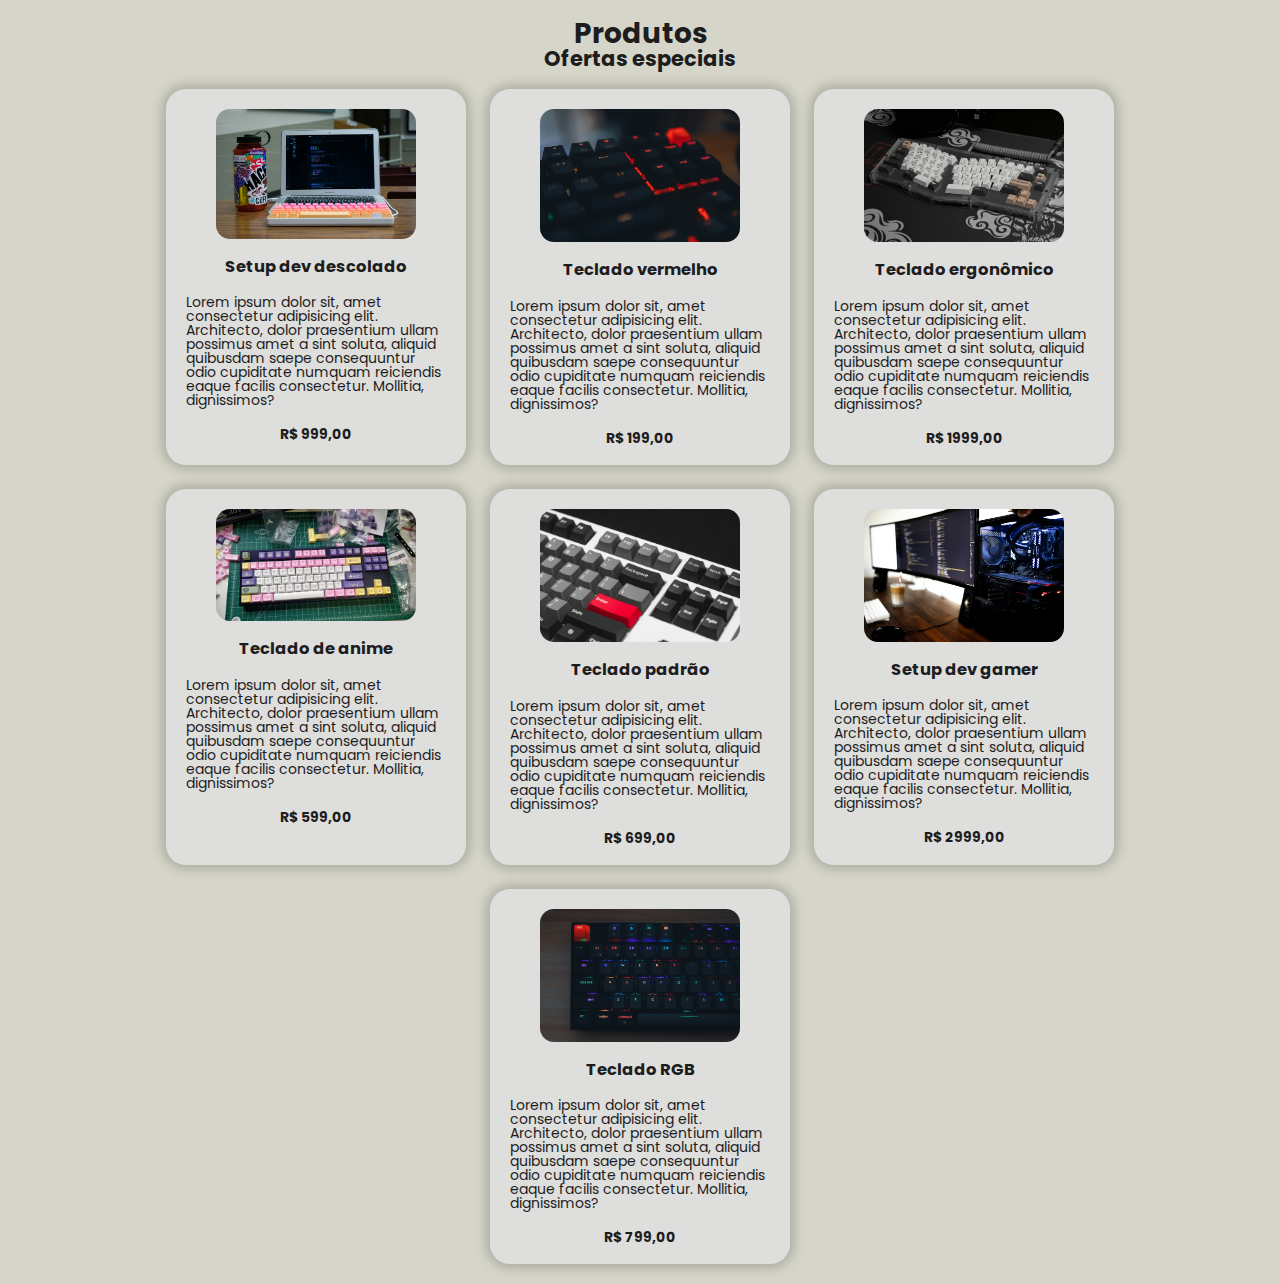
<file: cards/index.html>
<!DOCTYPE html>
<html lang="pt-br">

<head>
    <meta charset="UTF-8">
    <meta name="viewport" content="width=device-width, initial-scale=1.0">
    <title>Cards</title>

    <link rel="stylesheet" href="style.css">
</head>

<body>
    <main>
        <section>
            <h2>Produtos</h2>
            <h3>Ofertas especiais</h3>

            <div class="card-container">
                <div class="card">
                    <img src="assets/setup-1.jpg" alt="produto-1">

                    <h4>Setup dev descolado</h4>
                    <p>Lorem ipsum dolor sit, amet consectetur adipisicing elit. Architecto, dolor praesentium ullam
                        possimus amet a sint soluta, aliquid quibusdam saepe consequuntur odio cupiditate numquam
                        reiciendis eaque facilis consectetur. Mollitia, dignissimos?</p>

                    <p><strong>R$ 999,00</strong></p>
                </div>
                <div class="card">
                    <img src="assets/kb-1.jpg" alt="produto-2">

                    <h4>Teclado vermelho</h4>
                    <p>Lorem ipsum dolor sit, amet consectetur adipisicing elit. Architecto, dolor praesentium ullam
                        possimus amet a sint soluta, aliquid quibusdam saepe consequuntur odio cupiditate numquam
                        reiciendis eaque facilis consectetur. Mollitia, dignissimos?</p>

                    <p><strong>R$ 199,00</strong></p>
                </div>
                <div class="card">
                    <img src="assets/kb-2.jpg" alt="produto-3">

                    <h4>Teclado ergonômico</h4>
                    <p>Lorem ipsum dolor sit, amet consectetur adipisicing elit. Architecto, dolor praesentium ullam
                        possimus amet a sint soluta, aliquid quibusdam saepe consequuntur odio cupiditate numquam
                        reiciendis eaque facilis consectetur. Mollitia, dignissimos?</p>

                    <p><strong>R$ 1999,00</strong></p>
                </div>
                <div class="card">
                    <img src="assets/kb-3.jpg" alt="produto-4">

                    <h4>Teclado de anime</h4>
                    <p>Lorem ipsum dolor sit, amet consectetur adipisicing elit. Architecto, dolor praesentium ullam
                        possimus amet a sint soluta, aliquid quibusdam saepe consequuntur odio cupiditate numquam
                        reiciendis eaque facilis consectetur. Mollitia, dignissimos?</p>

                    <p><strong>R$ 599,00</strong></p>
                </div>
                <div class="card">
                    <img src="assets/kb-4.jpg" alt="produto-5">

                    <h4>Teclado padrão</h4>
                    <p>Lorem ipsum dolor sit, amet consectetur adipisicing elit. Architecto, dolor praesentium ullam
                        possimus amet a sint soluta, aliquid quibusdam saepe consequuntur odio cupiditate numquam
                        reiciendis eaque facilis consectetur. Mollitia, dignissimos?</p>

                    <p><strong>R$ 699,00</strong></p>
                </div>
                <div class="card">
                    <img src="assets/setup-2.jpg" alt="produto-6">

                    <h4>Setup dev gamer</h4>
                    <p>Lorem ipsum dolor sit, amet consectetur adipisicing elit. Architecto, dolor praesentium ullam
                        possimus amet a sint soluta, aliquid quibusdam saepe consequuntur odio cupiditate numquam
                        reiciendis eaque facilis consectetur. Mollitia, dignissimos?</p>

                    <p><strong>R$ 2999,00</strong></p>
                </div>
                <div class="card">
                    <img src="assets/kb-5.jpg" alt="produto-7">

                    <h4>Teclado RGB</h4>
                    <p>Lorem ipsum dolor sit, amet consectetur adipisicing elit. Architecto, dolor praesentium ullam
                        possimus amet a sint soluta, aliquid quibusdam saepe consequuntur odio cupiditate numquam
                        reiciendis eaque facilis consectetur. Mollitia, dignissimos?</p>

                    <p><strong>R$ 799,00</strong></p>
                </div>
            </div>
        </section>
    </main>
</body>

</html>
</file>
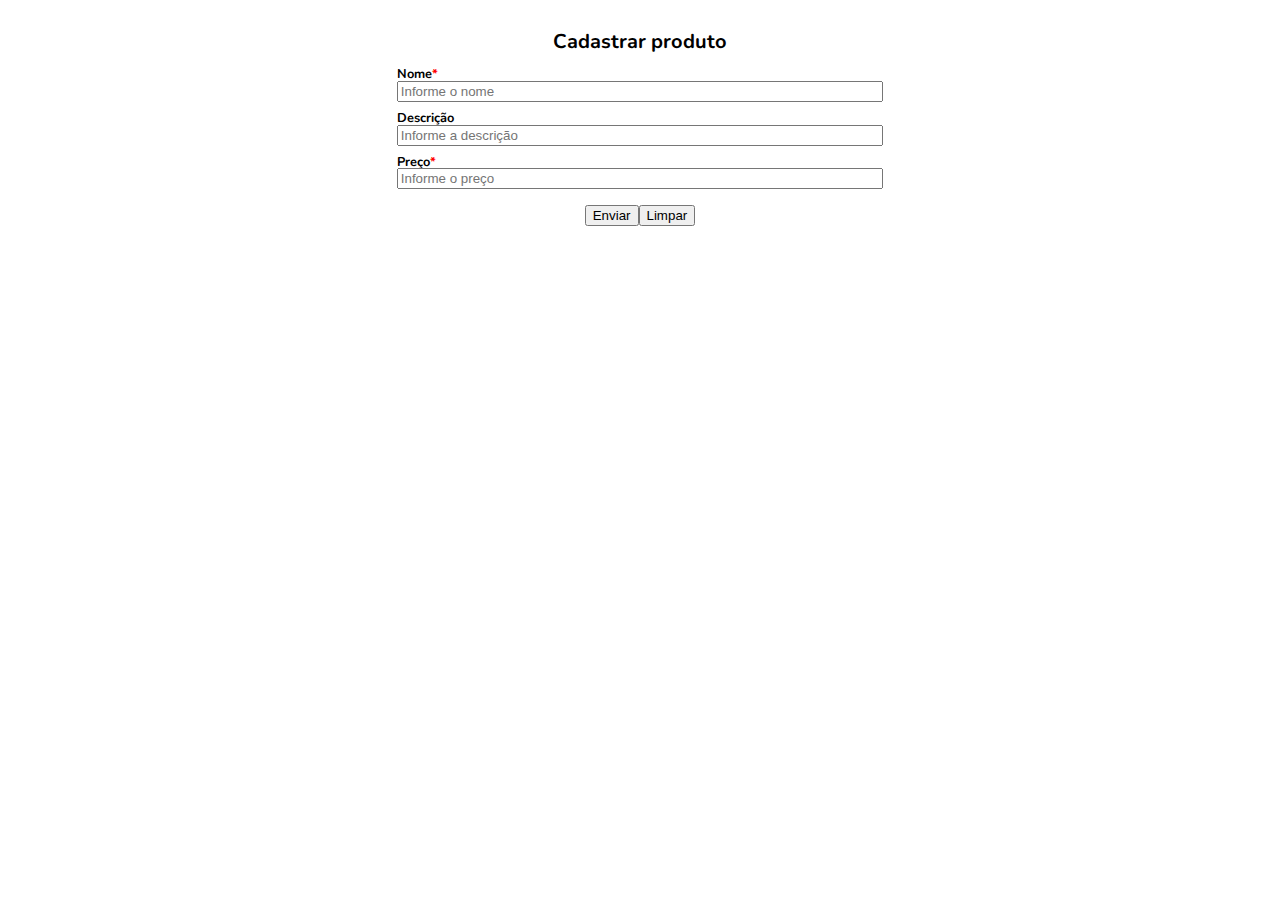
<file: form/primeiro-form.html>
<!DOCTYPE html>
<html lang="pt-br">

<head>
    <meta charset="UTF-8">
    <meta name="viewport" content="width=device-width, initial-scale=1.0">
    <title>Formulários</title>
    <script src="script.js"></script>
    <link rel="stylesheet" href="style.css">
</head>

<body>
    <main>
        <form class="form" action="">
            <div class="form-header">
                <h4>Cadastrar produto</h4>
            </div>
    
            <div class="form-content">
                <div class="form-input required">
                    <label for="nome">Nome</label>
                    <input type="text" name="nome" placeholder="Informe o nome" required>
                </div>
                <div class="form-input">
                    <label for="descricao">Descrição</label>
                    <input type="text" name="descricao" placeholder="Informe a descrição">
                </div>
                <div class="form-input required">
                    <label for="preco">Preço</label>
                    <input type="number" step="0.0" name="preco" placeholder="Informe o preço" required>
                </div>
            </div>
    
            <div class="form-action">
                <button type="button" onclick="salvarRelatorio()">Enviar</button>
                <button type="button" onclick="LimparForm()">Limpar</button>
            </div>
        <ul id="produto">
            <li>

            </li>
        </ul>
    </main>
</body>

</html>
</file>
<file: cards/style.css>
@import url('https://fonts.googleapis.com/css2?family=Poppins:ital,wght@0,100;0,200;0,300;0,400;0,500;0,600;0,700;0,800;0,900;1,100;1,200;1,300;1,400;1,500;1,600;1,700;1,800;1,900&display=swap');
@import url('reset.css');

:root {
    --cor-fundo: #d5d5c9;
    --cor-texto: #1d1d1d;
    --cor-fundo-card: #dededd;
    --fonte-padrao: 14px;
}

* {
    font-family: 'Poppins', sans-serif;
    font-size: var(--fonte-padrao);
    color: var(--cor-texto);
}

body {
    background-color: var(--cor-fundo);
}

main {
    padding: 20px;
}

h2, h3, h4, strong {
    font-weight: bold;
}

h2 {
    /* rem: relativa ao elemento root */
    font-size: 1.75rem;
    text-align: center;
}

h3 {
    /* em: relativa ao elemento pai */
    font-size: 1.5em;
    text-align: center;
}

h4 {
    font-size: 1.025rem;
}

.card-container {
    width: 80%;
    margin: 0 auto;
    margin-top: 20px;
    display: flex;
    flex-wrap: wrap;
    gap: 24px;
    justify-content: center;
}

.card-container .card {
    display: flex;
    flex-direction: column;
    align-items: center;
    gap: 20px;
    width: 260px;
    padding: 20px;
    border-radius: 20px;
    box-shadow: 0 0 12px 4px rgba(0, 0, 0, 0.2);
    background-color: var(--cor-fundo-card);
    transition: 0.4s;
}

.card-container .card:hover {
    transform: scale(1.05);
    cursor: pointer;
}

.card-container .card img {
    width: 200px;
    max-width: 200px;
    border-radius: 14px;    
}
</file>
<file: form/style.css>
@import url('https://fonts.googleapis.com/css2?family=Nunito:ital,wght@0,200..1000;1,200..1000&display=swap');
@import url('reset.css');

* {
    box-sizing: border-box;
}

body {
    font-family: "Nunito", sans-serif;
}

main {
    padding: 2rem;
}

.form {
    width: 40%;
    margin: 0 auto;
}

@media (max-width: 960px) {
    .form {
        width: 60%;
    }
}

@media (max-width: 460px) {
    .form {
        width: 100%;
    }
}

.form-header {
    margin-bottom: 1rem;
    text-align: center;
    font-weight: bold;
    font-size: 1.25rem;
}


.form-input {
    display: flex;
    flex-direction: column;
    margin-bottom: 10px;
}

.form-input.required label::after {
    content: "*";
    color: red;
}

.form-input label {
    font-size: 0.8rem;
    font-weight: bold;
}

.form-action {
    margin-top: 1rem;
    display: flex;
    justify-content: center;
}
</file>
